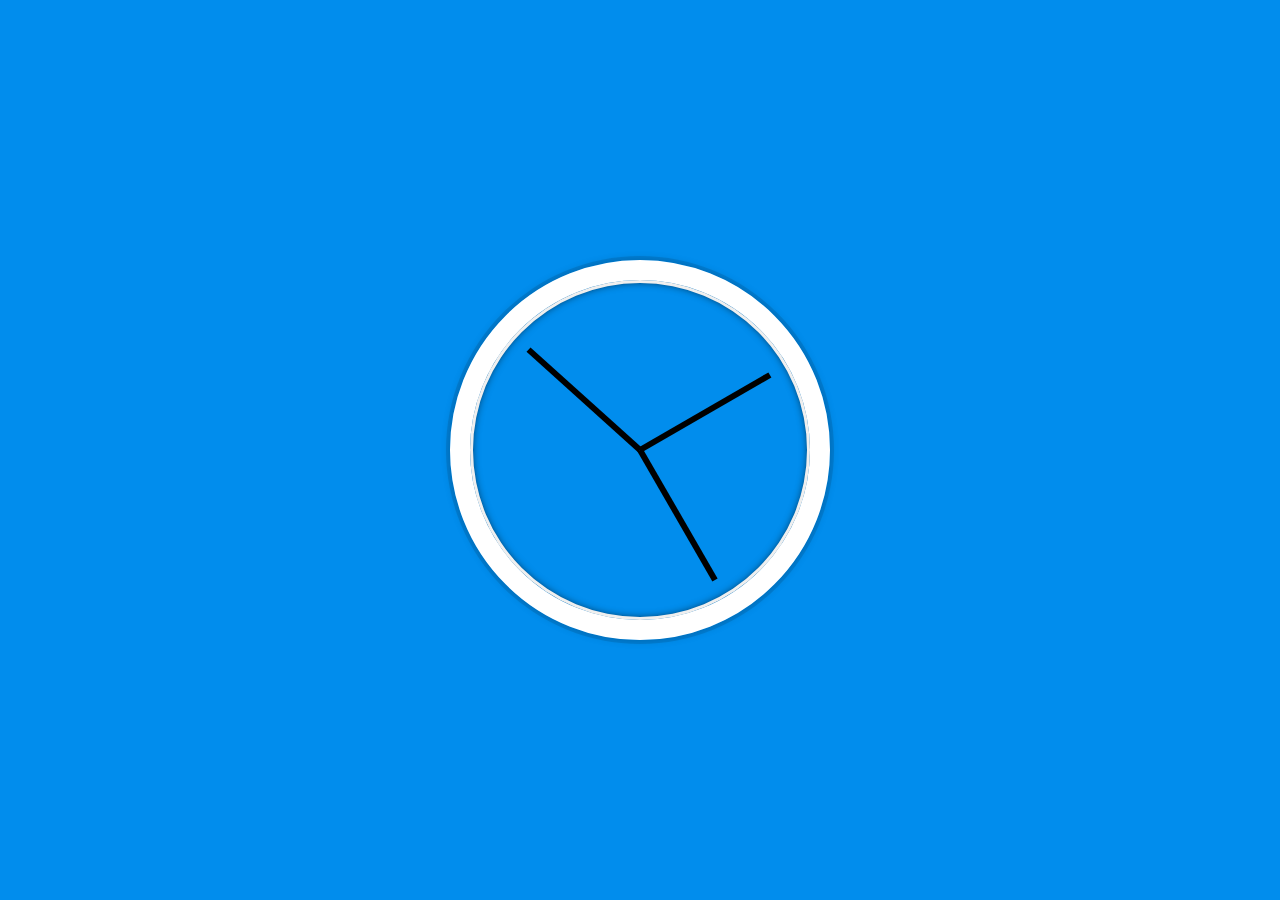
<file: clock-html/index.html>
<!-- 
    In day two we built a clock with a moving second hand. The neat bits were about the transform and transition (transition — CSS | MDN) CSS properties. Specifically, we used the transition-timing-function (transition-timing-function CSS | MDN) so that the second hand will bounce over and back like a real mechanical second hand. In the wise words of the Mozilla Developer Network:

    This [transition-timing-function], in essence, lets you establish an acceleration curve so that the speed of the transition can vary over its duration.

    We made a Javascript function that gets the datetime for right now, performs degree calculations and adjusts the CSS transform properties accordingly. Wes uses ES6 in the Javascript, which isn’t too hard to pick up if you’re familiar with regular ES5 code.

    https://medium.com/employbl/30-things-i-learned-from-javascript-30-fa37d554bfca

    https://repl.it/@connor11528/02-JS30-Clock
-->
<!DOCTYPE html>
<html lang="en">
    <head>
    <meta charset="UTF-8">
        <title>JS + CSS Clock</title>
    </head>
    <body>


        <div class="clock">
            <div class="clock-face">
                <div class="hand hour-hand"></div>
                <div class="hand min-hand"></div>
                <div class="hand second-hand"></div>
            </div>
        </div>


        <style>
            html {
            background:#018DED url(http://unsplash.it/1500/1000?image=881&blur=50);
            background-size:cover;
            font-family:'helvetica neue';
            text-align: center;
            font-size: 10px;
            }

            body {
            margin: 0;
            font-size: 2rem;
            display:flex;
            flex:1;
            min-height: 100vh;
            align-items: center;
            }

            .clock {
            width: 30rem;
            height: 30rem;
            border:20px solid white;
            border-radius:50%;
            margin:50px auto;
            position: relative;
            padding:2rem;
            box-shadow:
                0 0 0 4px rgba(0,0,0,0.1),
                inset 0 0 0 3px #EFEFEF,
                inset 0 0 10px black,
                0 0 10px rgba(0,0,0,0.2);
            }

            .clock-face {
            position: relative;
            width: 100%;
            height: 100%;
            transform: translateY(-3px); /* account for the height of the clock hands */
            }

            .hand {
            width:50%;
            height:6px;
            background:black;
            position: absolute;
            top:50%;
            transform-origin: 100%;
            transform:rotate(90deg);
            transition: all 0.05s;
            transition-timing-function: cubic-bezier(0.1, 2.7, 0.58, 1)
            }

        </style>

        <script>
            const secondHand = document.querySelector('.second-hand');
            const minuteHand = document.querySelector('.min-hand');
            const hourHand = document.querySelector('.hour-hand');

            const setDate = () => {
            const now = new Date();
            const seconds = now.getSeconds();
            const minutes = now.getMinutes();
            const hours = now.getHours();

            const secondsDegrees = ((seconds / 60) * 360) + 90;
            const minutesDegrees = ((minutes / 60) * 360) + 90;
            const hoursDegrees = ((hours / 12) * 360) + 90;

            secondHand.style.transform = `rotate(${secondsDegrees}deg)`;
            minuteHand.style.transform = `rotate(${minutesDegrees}deg)`;
            hourHand.style.transform = `rotate(${hoursDegrees}deg)`;


            }

            setInterval(setDate, 1000);

            setDate();

        </script>
    </body>
</html>
</file>
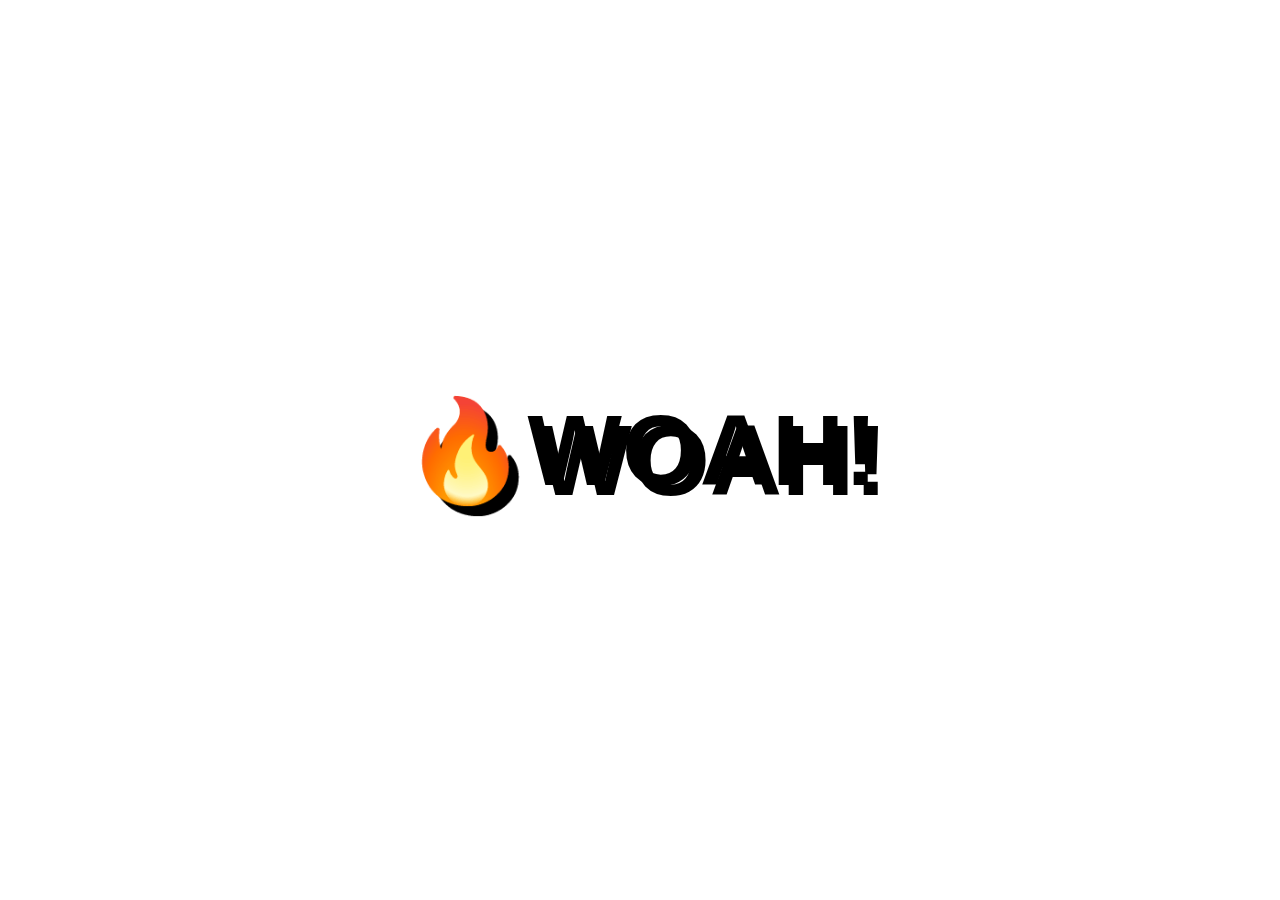
<file: mouse-shadow/index.html>
<!-- 
    https://medium.com/employbl/30-things-i-learned-from-javascript-30-fa37d554bfca
    https://kindofannoyingbutalsokindofcoolshadoweffect--connor11528.repl.co/
-->
<!DOCTYPE html>
<html lang="en">

<head>
    <meta charset="UTF-8">
    <title>Mouse Shadow</title>
</head>

<body>

    <div class="hero">
        <h1 contenteditable>🔥WOAH!</h1>
    </div>

    <style>
        html {
            color: black;
            font-family: sans-serif;
        }

        body {
            margin: 0;
        }

        .hero {
            min-height: 100vh;
            display: flex;
            justify-content: center;
            align-items: center;
            color: black;
        }

        h1 {
            text-shadow: 10px 10px 0 rgba(0, 0, 0, 1);
            font-size: 100px;
        }
    </style>

    <script>
        const hero = document.querySelector('.hero');
        const text = hero.querySelector('h1');
        const walk = 500; // 500px
        function shadow(e) {
            const { offsetWidth: width, offsetHeight: height } = hero;
            let { offsetX: x, offsetY: y } = e;
            if (this !== e.target) {
                x = x + e.target.offsetLeft;
                y = y + e.target.offsetTop;
            }
            const xWalk = Math.round((x / width * walk) - (walk / 2));
            const yWalk = Math.round((y / height * walk) - (walk / 2));
            text.style.textShadow = `
        ${xWalk}px ${yWalk}px 0 rgba(255,0,255,0.7),
        ${xWalk * -1}px ${yWalk}px 0 rgba(0,255,255,0.7),
        ${yWalk}px ${xWalk * -1}px 0 rgba(0,255,0,0.7),
        ${yWalk * -1}px ${xWalk}px 0 rgba(0,0,255,0.7)
        `;
        }
        hero.addEventListener('mousemove', shadow);
    </script>
</body>

</html>
</file>
